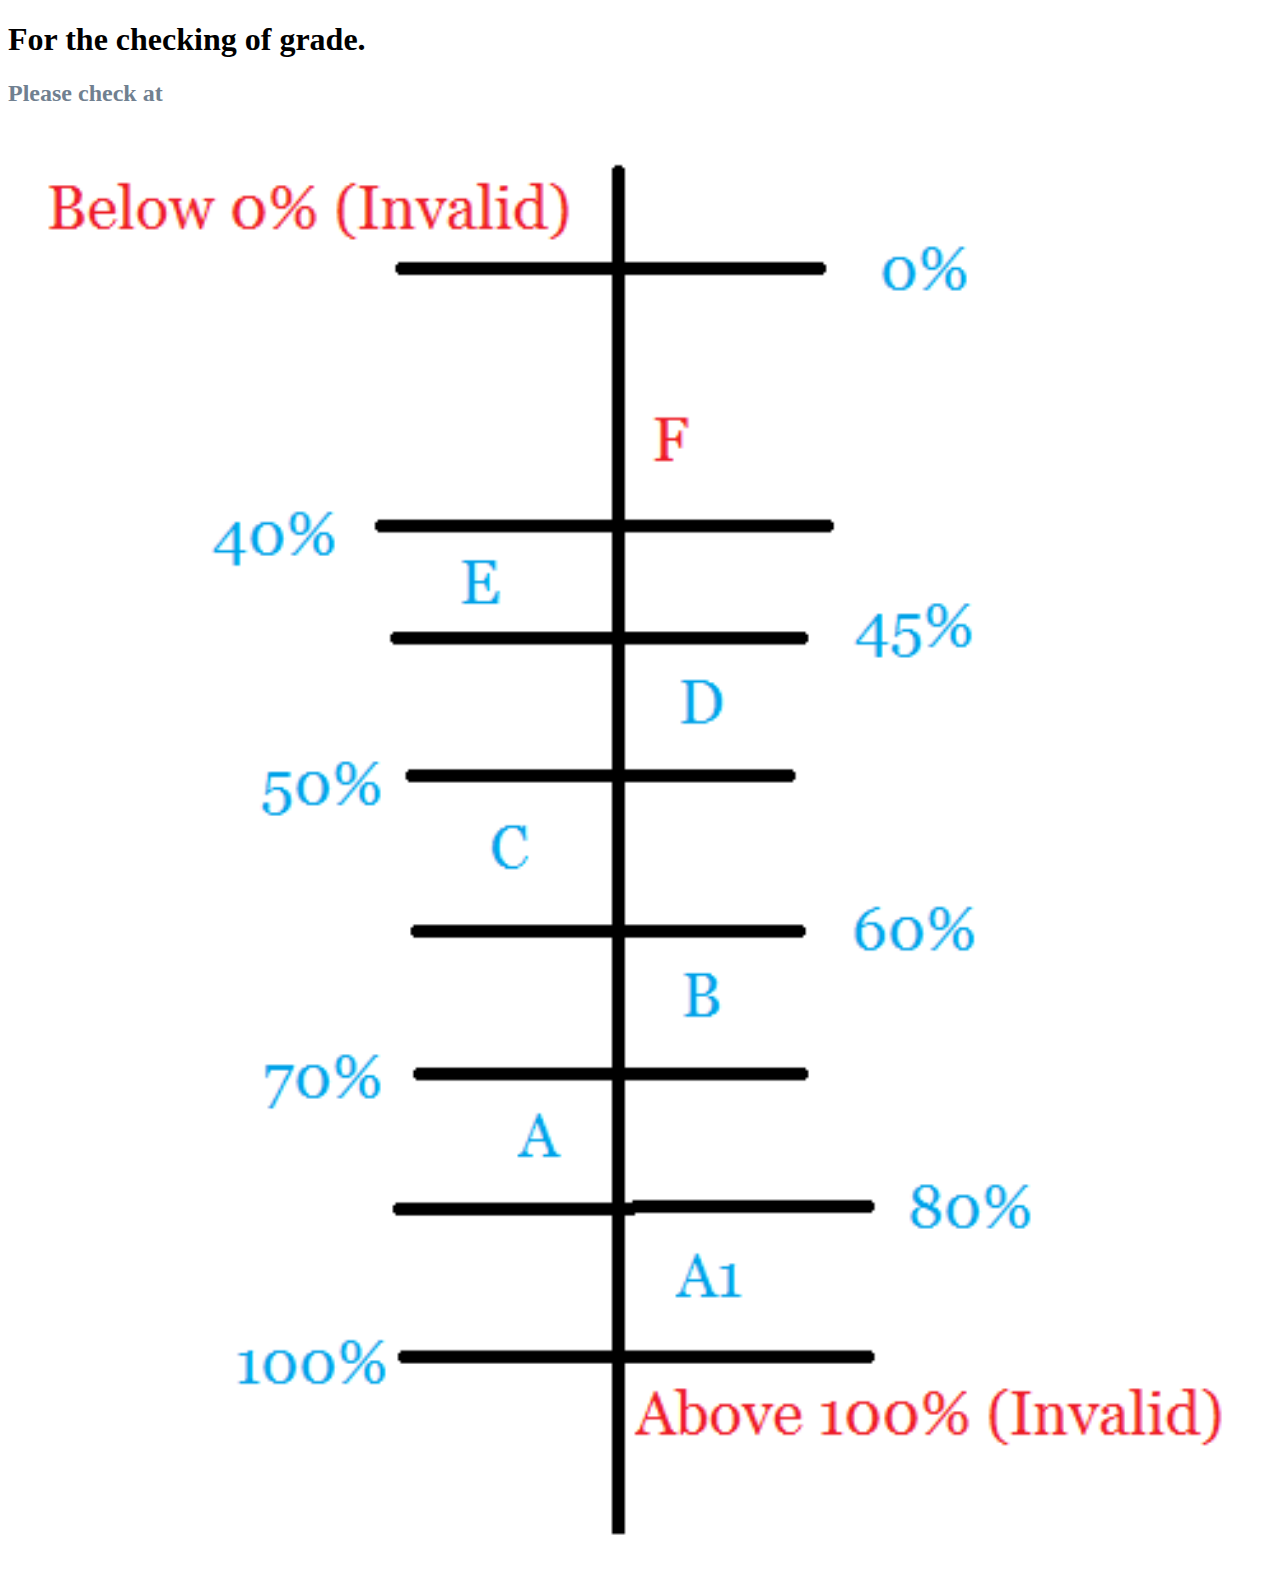
<file: index.html>
<!DOCTYPE html>
<html lang="en">
<head>
    <meta charset="UTF-8">
    <meta http-equiv="X-UA-Compatible" content="IE=edge">
    <meta name="viewport" content="width=device-width, initial-scale=1.0">
    <title>Grade Checking</title>
    <link rel="stylesheet" href="style.css">
</head>
<body>
    <h1>For the checking of grade.</h1>
    <h2><a href="./check.html">Please check at</a></h2>
    <div>
    <img src="./gc.png">
    </div>
    <script type="module">
        alert("This website is responsive for all screen sizes.")
    </script>
</body>
</html>
</file>
<file: style.css>
a{
    text-decoration: none;
    color: slategray;
}a:hover{
    color: red;
    text-decoration: underline;
}
h2{
    color: crimson;
}
div{
    display: flex;
    justify-content: center;
    align-items: center;
    height: 80%;
}
img{
    width: 100%;
    height: 100%;

}
</file>
